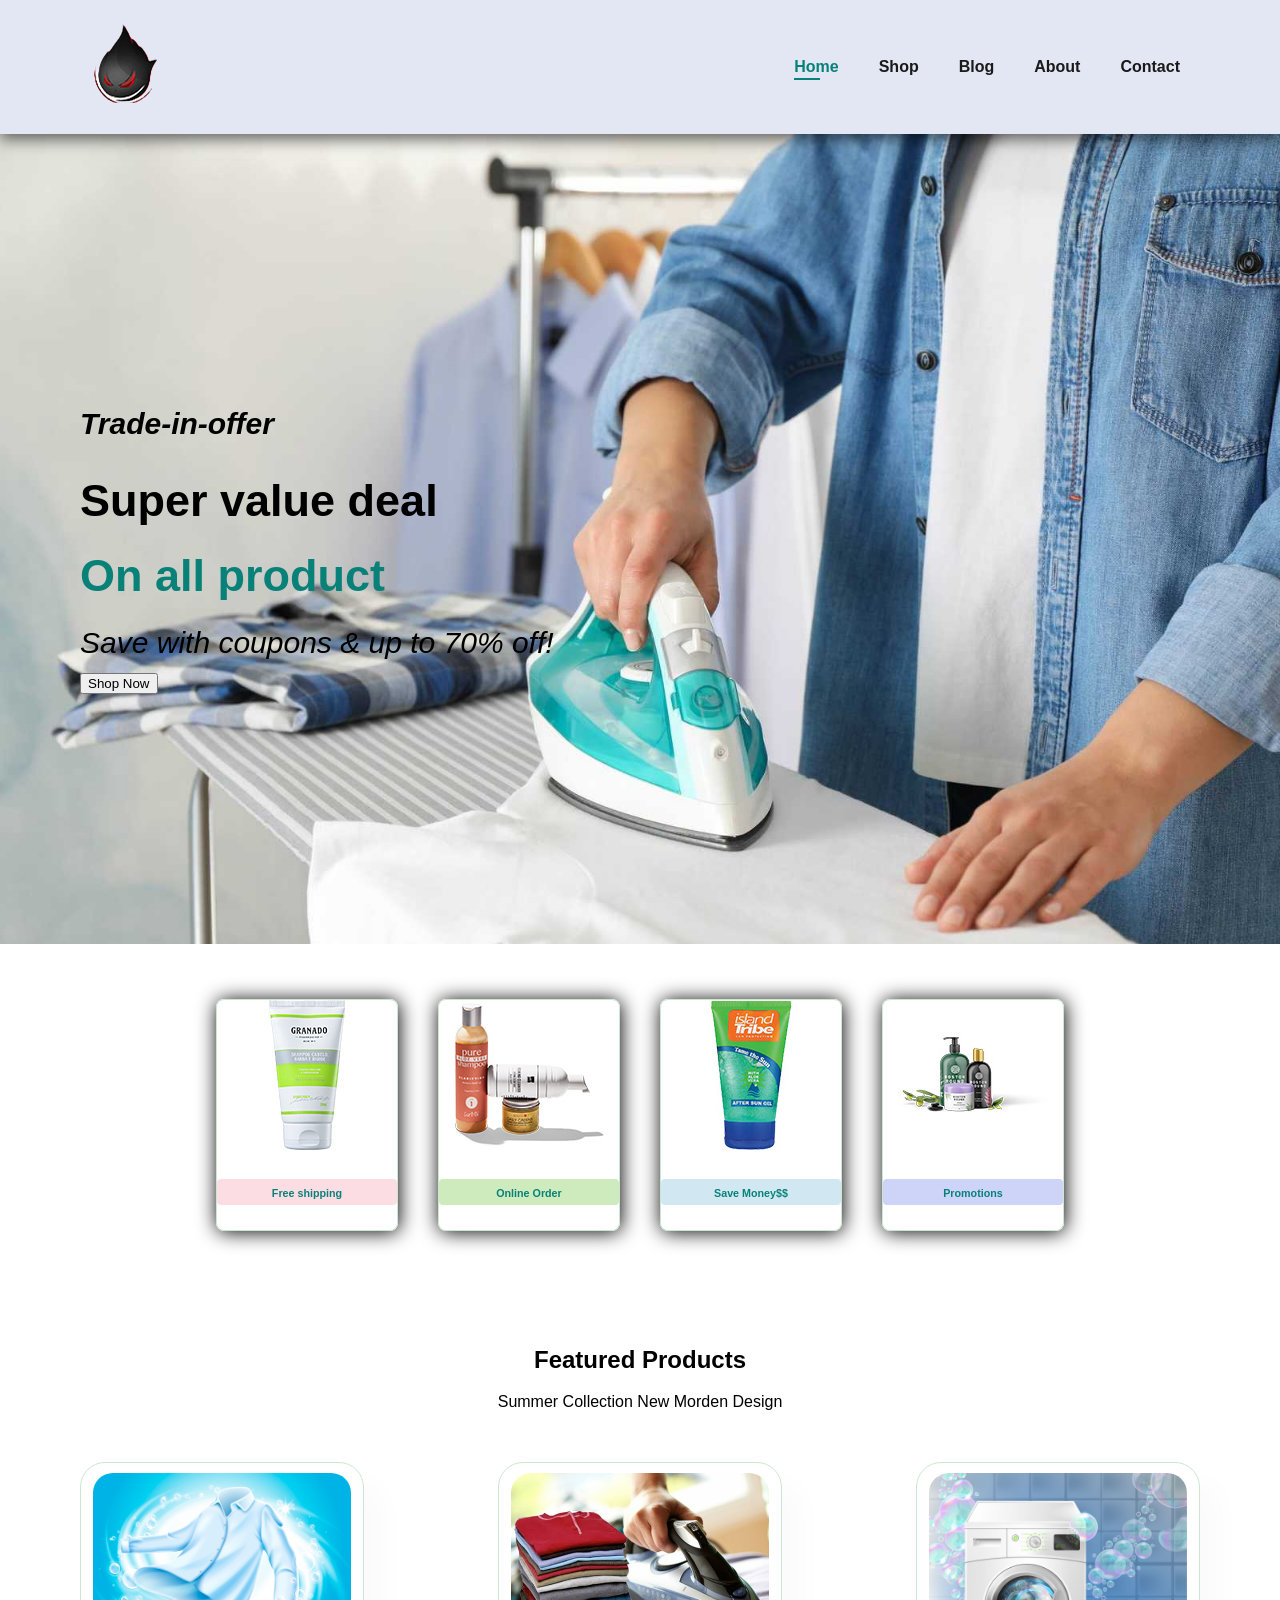
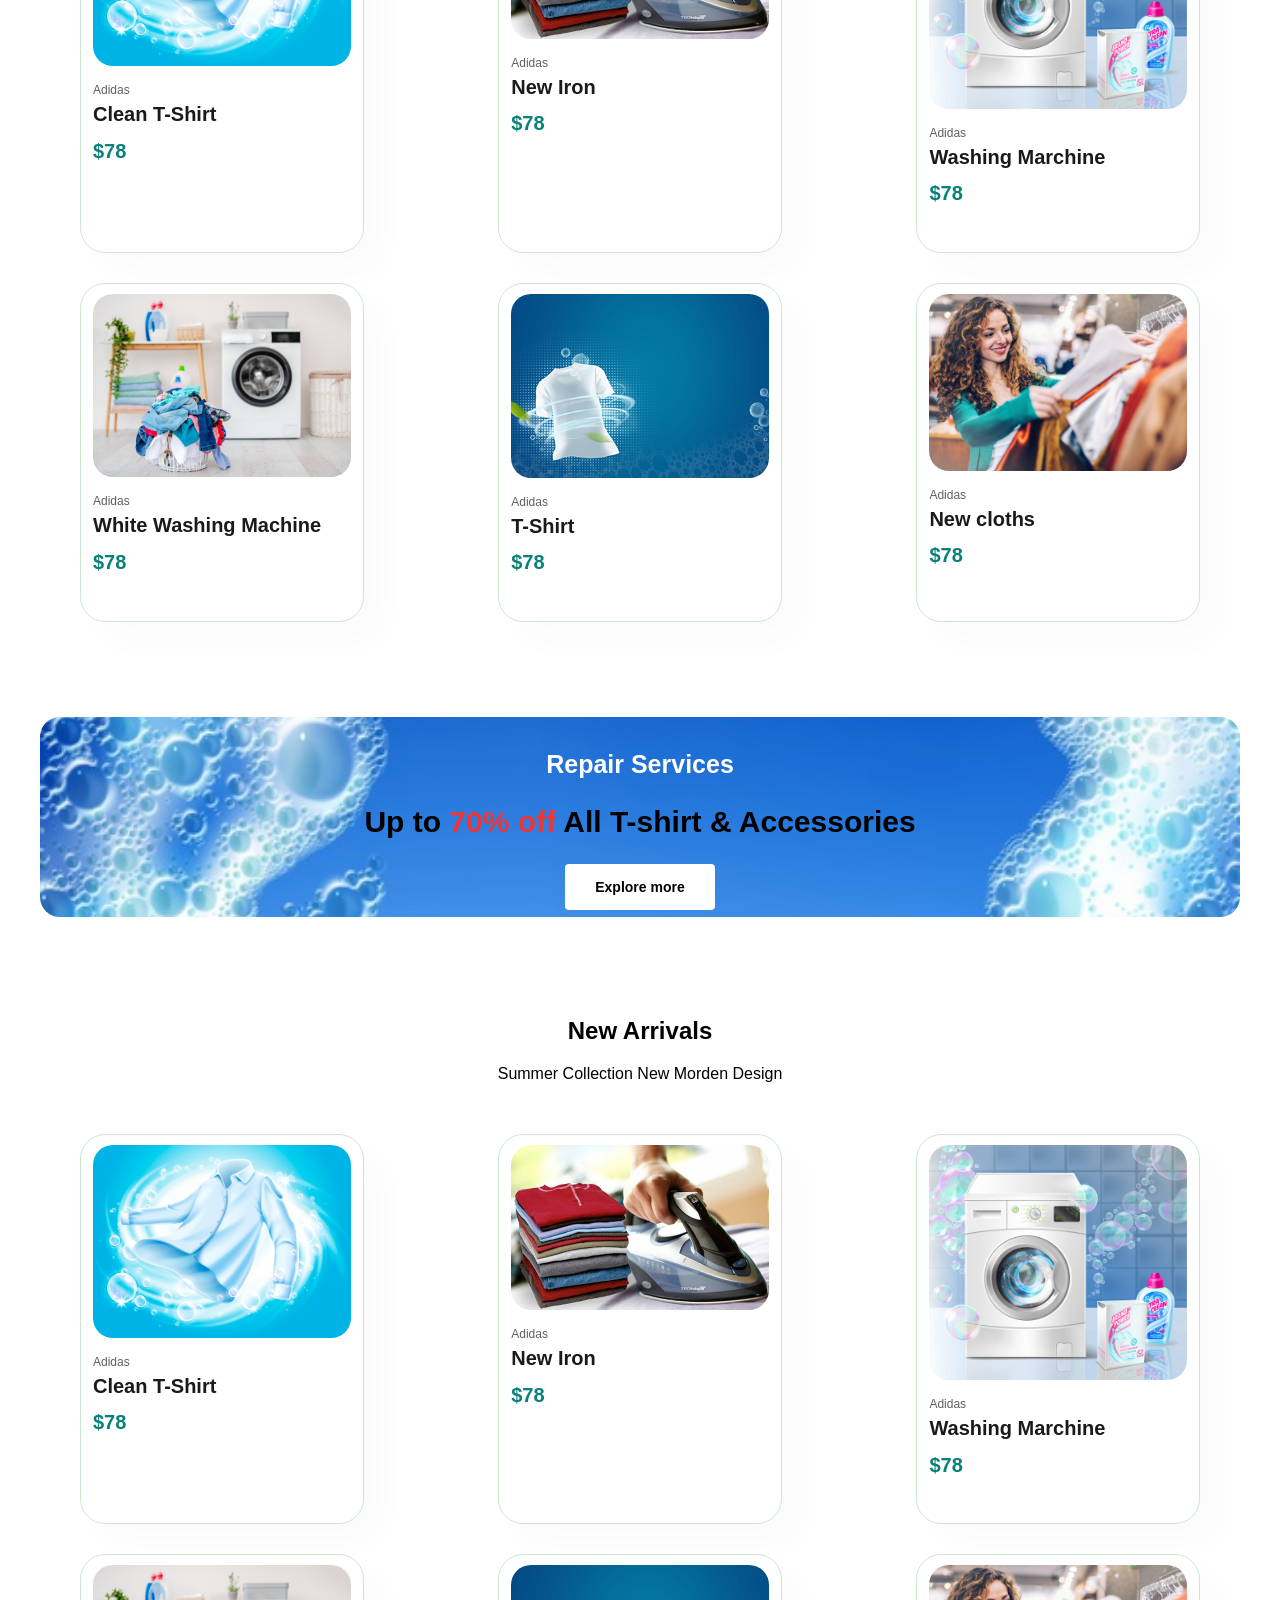
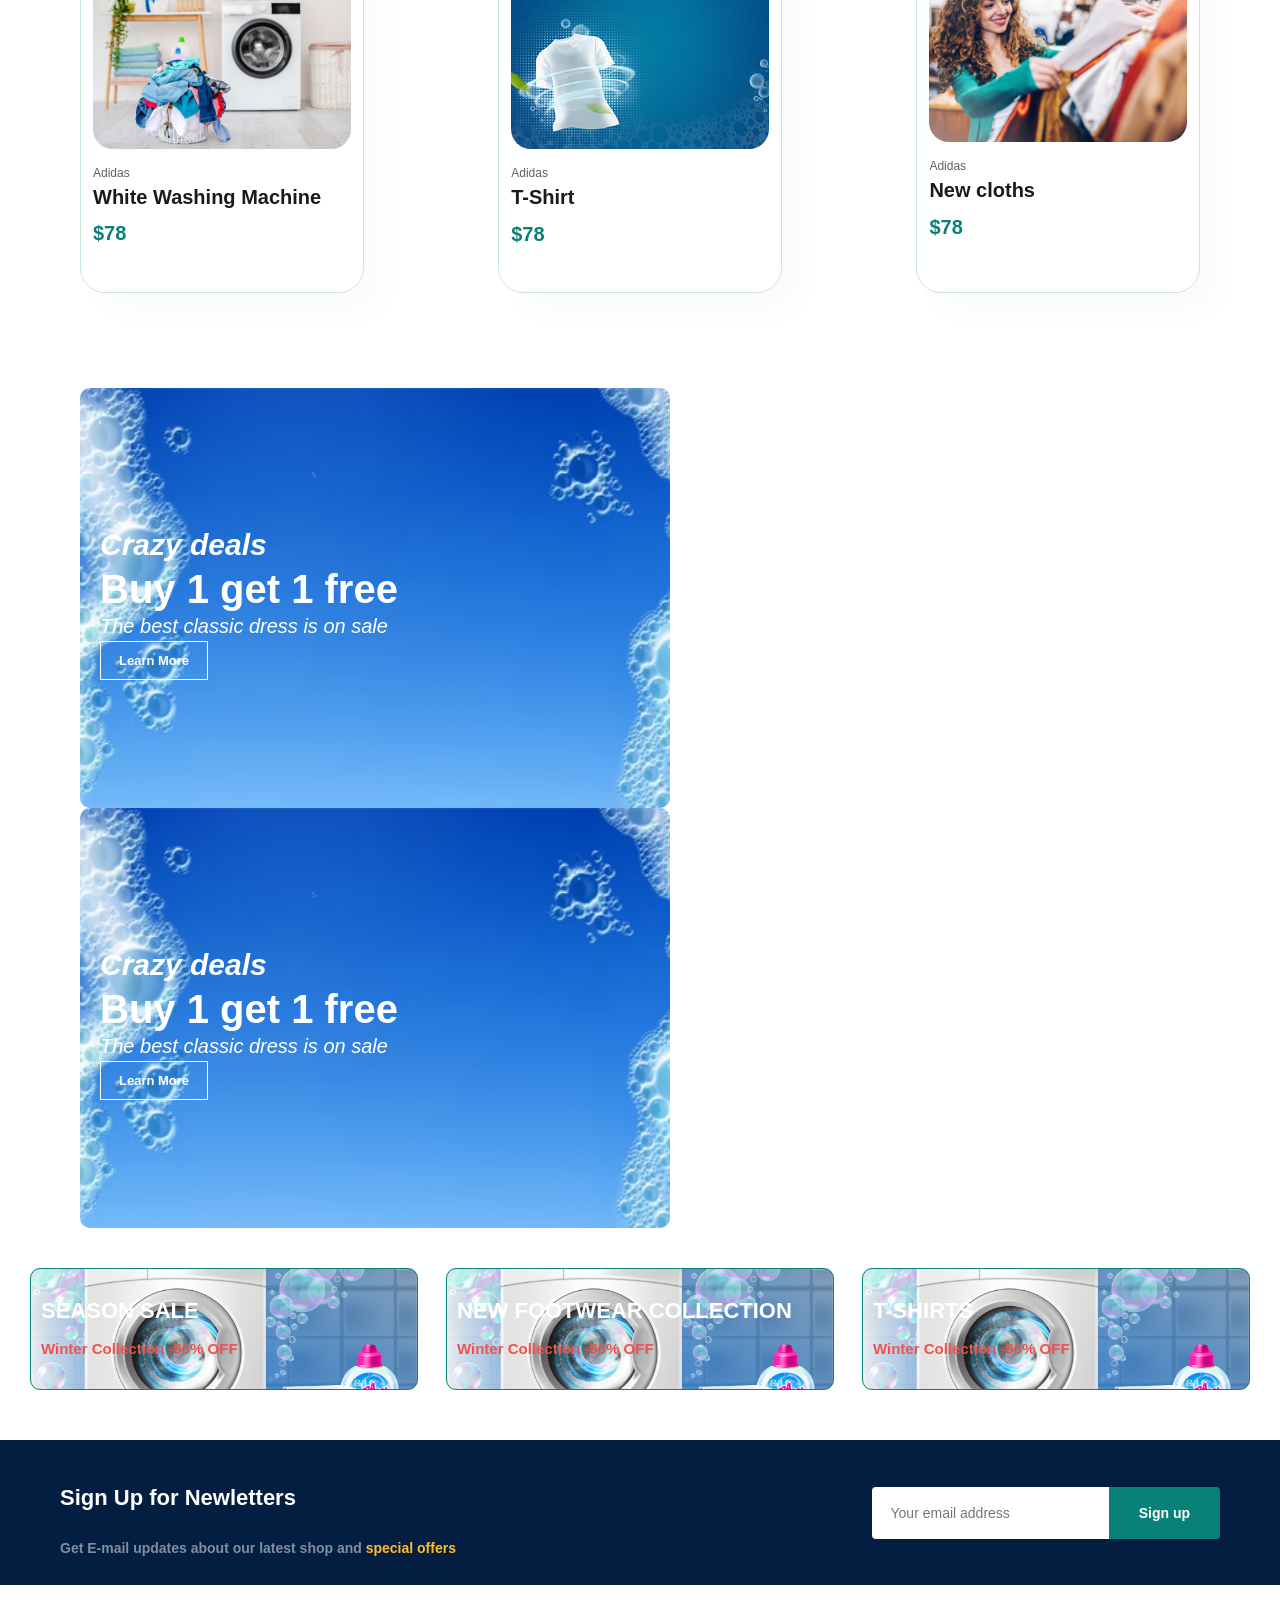
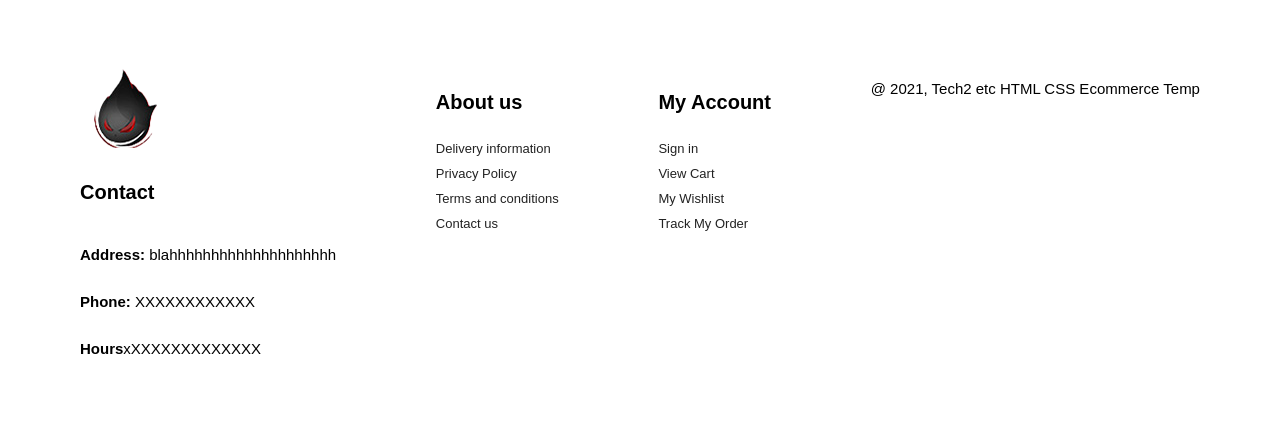
<file: index.Html>
<!DOCTYPE html>
<html>
<head>
 <title>Dave Shopping Spree</title>
 <link rel="stylesheet" href="style.css">
</head>
<body>
    <Section id="header">
       <a href="#"><img src="Img/let-go.png" alt="website logo" class="Logo"></a> 

       <div>
        <ul id="navbar">
            <li><a class="active" href="index.html">Home</a></li>
            <li><a href="shop.html">Shop</a></li>
            <li><a href="blog.html">Blog</a></li>
            <li><a href="about.html">About</a></li>
            <li><a href="contact.html">Contact</a></li>
        </ul>
       </div>
    </Section>

    <section id="hero">
        <h4><em>Trade-in-offer</em></h4>
        <h2>Super value deal</h2>
        <h1>On all product</h1>
        <p><em>Save with coupons & up to 70% off!</em></p>
        <button>Shop Now</button>
    
    </section>

    <section id="feature" class="section-p1">
        <div class="box">
           <img src="Img/new P1.jpg" alt=""> 
           <h6>Free shipping</h6>
        </div>
        <div class="box">
           <img src="Img/new P2.jpg" alt=""> 
           <h6>Online Order</h6>
        </div>
        <div class="box">
           <img src="Img/new p3.jpg" alt=""> 
           <h6>Save Money$$</h6>
        </div>
        <div class="box">
           <img src="Img/New P5.jpg" alt=""> 
           <h6>Promotions</h6>
        </div>
    </section>

    <section id="product1" class="section-p1">
        <h2>Featured Products</h2>
        <p>Summer Collection New Morden Design</p>
        <div class="pro-container">
            <div class="pro">
             <img src="Img/white-shirt-washed-spun-water-with-soap-bubble-elements-blue-background-illustration_317442-95.jpg" alt="">
               <div class="des">
                    <span>Adidas</span>
                    <h5>Clean T-Shirt</h5>
                    <div class="star">
                        <i class="fas fa-star"></i>
                        <i class="fas fa-star"></i>
                        <i class="fas fa-star"></i>
                        <i class="fas fa-star"></i>
                        <i class="fas fa-star"></i>
                    </div>
                    <h4>$78</h4>
                    <a href="#"><i class="fal fa-shopping-cart"></i></a>
               </div>    
            </div>
             <div class="pro">
             <img src="Img/Iron.png" alt="">
               <div class="des">
                    <span>Adidas</span>
                    <h5>New Iron</h5>
                    <div class="star">
                        <i class="fas fa-star"></i>
                        <i class="fas fa-star"></i>
                        <i class="fas fa-star"></i>
                        <i class="fas fa-star"></i>
                        <i class="fas fa-star"></i>
                    </div>
                    <h4>$78</h4>
                    <a href="#"><i class="fal fa-shopping-cart"></i></a>
               </div>    
            </div>
             <div class="pro">
             <img src="Img/washing machine.jpg" alt="">
               <div class="des">
                    <span>Adidas</span>
                    <h5>Washing Marchine</h5>
                    <div class="star">
                        <i class="fas fa-star"></i>
                        <i class="fas fa-star"></i>
                        <i class="fas fa-star"></i>
                        <i class="fas fa-star"></i>
                        <i class="fas fa-star"></i>
                    </div>
                    <h4>$78</h4>
                    <a href="#"><i class="fal fa-shopping-cart"></i></a>
               </div>    
            </div>
             <div class="pro">
             <img src="Img/washing.jpg" alt="">
               <div class="des">
                    <span>Adidas</span>
                    <h5>White Washing Machine</h5>
                    <div class="star">
                        <i class="fas fa-star"></i>
                        <i class="fas fa-star"></i>
                        <i class="fas fa-star"></i>
                        <i class="fas fa-star"></i>
                        <i class="fas fa-star"></i>
                    </div>
                    <h4>$78</h4>
                    <a href="#"><i class="fal fa-shopping-cart"></i></a>
               </div>    
            </div>
             <div class="pro">
             <img src="Img/white cloth.jpg" alt="">
               <div class="des">
                    <span>Adidas</span>
                    <h5>T-Shirt</h5>
                    <div class="star">
                        <i class="fas fa-star"></i>
                        <i class="fas fa-star"></i>
                        <i class="fas fa-star"></i>
                        <i class="fas fa-star"></i>
                        <i class="fas fa-star"></i>
                    </div>
                    <h4>$78</h4>
                    <a href="#"><i class="fal fa-shopping-cart"></i></a>
               </div>    
            </div>
            <div class="pro">
             <img src="Img/clothing.png" alt="">
               <div class="des">
                    <span>Adidas</span>
                    <h5>New cloths</h5>
                    <div class="star">
                        <i class="fas fa-star"></i>
                        <i class="fas fa-star"></i>
                        <i class="fas fa-star"></i>
                        <i class="fas fa-star"></i>
                        <i class="fas fa-star"></i>
                    </div>
                    <h4>$78</h4>
                    <a href="#"><i class="fal fa-shopping-cart"></i></a>
               </div>    
            </div>
            
        </div>
    </section>
    <section id="banner" class="section-m1">
        <h4>Repair Services</h4>
        <h1>Up to <span>70% off</span>  All T-shirt & Accessories</h1>
        <button class="normal">Explore more</button>
    </section>

    <section id="product1" class="section-p1">
        <h2>New Arrivals</h2>
        <p>Summer Collection New Morden Design</p>
        <div class="pro-container">
            <div class="pro">
             <img src="Img/white-shirt-washed-spun-water-with-soap-bubble-elements-blue-background-illustration_317442-95.jpg" alt="">
               <div class="des">
                    <span>Adidas</span>
                    <h5>Clean T-Shirt</h5>
                    <div class="star">
                        <i class="fas fa-star"></i>
                        <i class="fas fa-star"></i>
                        <i class="fas fa-star"></i>
                        <i class="fas fa-star"></i>
                        <i class="fas fa-star"></i>
                    </div>
                    <h4>$78</h4>
                    <a href="#"><i class="fal fa-shopping-cart"></i></a>
               </div>    
            </div>
             <div class="pro">
             <img src="Img/Iron.png" alt="">
               <div class="des">
                    <span>Adidas</span>
                    <h5>New Iron</h5>
                    <div class="star">
                        <i class="fas fa-star"></i>
                        <i class="fas fa-star"></i>
                        <i class="fas fa-star"></i>
                        <i class="fas fa-star"></i>
                        <i class="fas fa-star"></i>
                    </div>
                    <h4>$78</h4>
                    <a href="#"><i class="fal fa-shopping-cart"></i></a>
               </div>    
            </div>
             <div class="pro">
             <img src="Img/washing machine.jpg" alt="">
               <div class="des">
                    <span>Adidas</span>
                    <h5>Washing Marchine</h5>
                    <div class="star">
                        <i class="fas fa-star"></i>
                        <i class="fas fa-star"></i>
                        <i class="fas fa-star"></i>
                        <i class="fas fa-star"></i>
                        <i class="fas fa-star"></i>
                    </div>
                    <h4>$78</h4>
                    <a href="#"><i class="fal fa-shopping-cart"></i></a>
               </div>    
            </div>
             <div class="pro">
             <img src="Img/washing.jpg" alt="">
               <div class="des">
                    <span>Adidas</span>
                    <h5>White Washing Machine</h5>
                    <div class="star">
                        <i class="fas fa-star"></i>
                        <i class="fas fa-star"></i>
                        <i class="fas fa-star"></i>
                        <i class="fas fa-star"></i>
                        <i class="fas fa-star"></i>
                    </div>
                    <h4>$78</h4>
                    <a href="#"><i class="fal fa-shopping-cart"></i></a>
               </div>    
            </div>
             <div class="pro">
             <img src="Img/white cloth.jpg" alt="">
               <div class="des">
                    <span>Adidas</span>
                    <h5>T-Shirt</h5>
                    <div class="star">
                        <i class="fas fa-star"></i>
                        <i class="fas fa-star"></i>
                        <i class="fas fa-star"></i>
                        <i class="fas fa-star"></i>
                        <i class="fas fa-star"></i>
                    </div>
                    <h4>$78</h4>
                    <a href="#"><i class="fal fa-shopping-cart"></i></a>
               </div>    
            </div>
            <div class="pro">
             <img src="Img/clothing.png" alt="">
               <div class="des">
                    <span>Adidas</span>
                    <h5>New cloths</h5>
                    <div class="star">
                        <i class="fas fa-star"></i>
                        <i class="fas fa-star"></i>
                        <i class="fas fa-star"></i>
                        <i class="fas fa-star"></i>
                        <i class="fas fa-star"></i>
                    </div>
                    <h4>$78</h4>
                    <a href="#"><i class="fal fa-shopping-cart"></i></a>
               </div>    
            </div>
            
        </div>
    </section>

    <section id="sm-banner" class="section-p1"> 
        <div class="banner-box">
            <h4><em>Crazy deals</em></h4>
            <h2>Buy 1 get 1 free</h2>
            <span><em>The best classic dress is on sale</em></span>
            <button class="white">Learn More</button>
        </div>
        <div class="banner-box">
            <h4><em>Crazy deals</em></h4>
            <h2>Buy 1 get 1 free</h2>
            <span><em>The best classic dress is on sale</em></span>
            <button class="white">Learn More</button>
        </div>
    </section>

    <section id="banner3">
        <div class="banner-box">
            <h2>SEASON SALE</h2>
            <h3>Winter Collection -50% OFF</h3>
        </div>
        <div class="banner-box">
            <h2>NEW FOOTWEAR COLLECTION</h2>
            <h3>Winter Collection -50% OFF</h3>
        </div>
        <div class="banner-box">
            <h2>T-SHIRTS</h2>
            <h3>Winter Collection -50% OFF</h3>
        </div>
    </section>

    <section id="newsletter" class="section-p1">
        <div class="newstext">
            <h4>Sign Up for Newletters</h4>
            <p>Get E-mail updates about our latest shop and <span>special offers</span>
            </p>
        </div>
        <div class="form">
            <input type="text" placeholder="Your email address">
            <button class="normal">Sign up</button>
        </div>
    </section>

    <footer class="section-p1">
        <div class="col">
            <img src="Img/let-go.png" alt="">
            <h4>Contact</h4>
            <p><strong>Address:</strong> blahhhhhhhhhhhhhhhhhhhh</p>
            <p><strong>Phone:</strong> XXXXXXXXXXXX</p>
            <p><strong>Hours</strong>xXXXXXXXXXXXXX</p> 
            </div>
        </div>

        <div class="col">
            <h4>About us</h4>
            <a href="about.html">Delivery information</a>
            <a href="about.html">Privacy Policy</a>
            <a href="about.html">Terms and conditions</a>
            <a href="about.html">Contact us</a>
        </div>
         
         <div class="col">
            <h4>My Account</h4>
            <a href="about.html">Sign in</a>
            <a href="about.html">View Cart</a>
            <a href="about.html">My Wishlist</a>
            <a href="about.html">Track My Order</a>
        </div>

        <div class="copyrights">
            <p>@ 2021, Tech2 etc HTML CSS Ecommerce Temp</p>
        </div>
    </footer>
</body>
</html>
</file>
<file: style.css>
body{
    margin: 0;
    padding: 0;
}
body{
    font-family: Arial, Helvetica, sans-serif;
   
}
#header{
  display: flex;
  align-items: center;
  justify-content: space-between;  
  padding: 20px 80px;
  background-color: #e3e6f3;
  box-shadow: 0 5px 15px rgba(0, 0, 0, 0.6);
  z-index: 999;
  position: sticky;
  top: 0;
  left: 0;
}

#navbar{
    display: flex;
    align-items: center;
    justify-content: center;
}
#navbar li{
    list-style: none;
    padding: 0 20px;
    position: relative;
} 
#navbar li a{
    text-decoration: none;
    font-size: 16px;
    font-weight: 600;
    color: #1a1a1a;
    transition: 0.5s
}
#navbar li a:hover,
#navbar li a.active{
color: #088178;
} 
    
#navbar li a.active::after,
#navbar li a:hover::after{
    content: "";
    width: 30%;
    height: 2px;
    background-color: #088178;
    position: absolute;
    bottom: -4px;
    left: 20px;
} 

#hero {
    background-image: url("Img/Trying.jpg");
    height: 90vh;
    width: 100%;
    background-size: cover;
    background-position: top 25% right 0;
    padding: 0 80px;
    display: flex;
    flex-direction: column;
    align-items: flex-start;
    justify-content: center;
    font-size: 30px;
    line-height: 0 ;
}

#hero h1{
    color: #088178 ;
}

.section-p1{
    padding: 40px 80px;
}

#feature{
    display: flex;
    align-items: center;
    justify-content: center;
    flex-wrap: wrap;
}

#feature .box{
    width: 180px;
    text-align: center;
    padding: 25px 15;
    box-shadow: 1px 1px 20px rgba(0, 0, 0, 03);
    border: 1px solid #cce7d0;
    border-radius: 8px;
    margin: 15px 20px;
}

#feature .box:hover{
    box-shadow: 1px 1px 40px rgba(70, 62, 221, 0.10);
}

#feature .box h6{
    padding: 9px 8px 6px 8px;
    line-height: 1;
    border-radius: 4px;
    color: #088178;
    background-color: #fddde4 ;
}

#feature .box:nth-child(2) h6{
    background-color: #cdebbc;
}

#feature .box:nth-child(3) h6{
    background-color: #d1e8f2 ;
}

#feature .box:nth-child(4) h6{
    background-color: #cdd4f8;
}

#product1{
    text-align: center;
} 

#product1 .pro-container{
    display: flex;
    justify-content: space-between;
    padding-top: 20px;
    flex-wrap: wrap;
}

#product1 .pro{
    width: 23%;
    min-width: 250px;
    padding: 10px 12px;
    border: 1px solid #cce7d0;
    border-radius: 25px;
    cursor: pointer;
    box-shadow: 20px 20px 30px rgb(0, 0, 0,0.02);
    margin: 15px 0;
    transition: 0.2s ease;
}

#product1 .pro:hover{
    box-shadow: 20px 20px 30px rgb(0, 0, 0, 0.06);
}

#product1 .pro img{
    width: 100%;
    border-radius: 20px;
} 

#product1 .pro .des{
    text-align: start;
    padding: 10px 0;
}

#product1 .pro .des span{
    color: #606063;
    font-size: 12px;
}

#product1 .pro .des h5{
    color: #1a1a1a;
    font-size: 20px;
    margin-top: 5px;
}

#product1 .pro .des h4{
    font-size: 20px;
    font-weight: 700;
    color: #088178;
    margin-top: -20px;
}
.section-m1{
    margin: 40px;
}
#banner{
    display: flex;
    flex-direction: column;
    align-items: center;
    text-align: center;
    background-image: url(Img/Capture.PNG);
    height: 200px;
    border-radius: 20px;
    background-size: cover;
    background-position: center;
}
#banner h4{
    color: white;
    font-size: 25px;
    margin-bottom: 1px;
}
#banner h1{
    font-size: 30px;
}
#banner span{
    color: #ef3636;
}
button.normal{
    font-size: 14px;
    font-weight: 600;
    padding: 15px 30px;
    color: #000;
    background-color: #fff;
    border-radius: 4px;
    border: none;
    cursor: pointer;
    transition: 0.2s;
}
#banner button:hover{
    background: #088178;
    color: #fff;
}

#sm-banner{
display: flex;
justify-content: space-between;
flex-wrap: wrap;
}

#sm-banner .banner-box{
    display: flex;
    flex-direction: column;
    align-items: flex-start;
    text-align: center;
    background-image: url(Img/Capture.PNG);
    min-height: 300px;
    min-width: 550px;
    height: 200px;
    background-size: cover;
    background-position: center;
    padding: 20px;
    padding-top: 100px;
    border-radius: 10px;
}
#sm-banner h4{
    color: #fff;
    font-size: 30px;
    font-weight: 400px;
    margin-bottom: -10px;
}

#sm-banner h2{
    color: #fff;
    font-size: 40px;
    font-weight: 800px;
    margin-bottom: 3px;
    margin-top: 15px;
}

#sm-banner span{
    color: #fff;
    font-size: 20px;
    font-weight: 500px;
    margin-bottom: 3px;
}

button.white{
    font-size: 13px;
    font-weight: 600;
    padding: 11px 18px;
    color: #fff;
    background-color: transparent;
    cursor: pointer;
    border: 1px solid #fff;
    transition: 0.2s;
}

#sm-banner .banner-box:hover button{
    background: #088178;
    border: 1px solid #088178;
}

#banner3{
    display: flex;
    justify-content: space-between;
    flex-wrap: wrap;
    padding: 0 30px;
    margin-bottom: 50px;
}

#banner3 .banner-box{
    display: flex;
    flex-direction: column;
    align-items: flex-start;
    background-image: url(Img/1621.jpg);
    border-radius: 10px;
    min-width: 30%;
    height: 100px;
    background-size: cover;
    background-position: center;
    padding: 10px;
    border: 1px solid #088178;
}

#banner3 h2{
    color: white;
    font-weight: 900;
    font-size: 22px;
    margin-bottom: 1px;
}

#banner3 h3{
    color: #ec544e;
    font-weight: 800;
    font-size: 15px;
}

#newsletter{
    display: flex;
    justify-content: space-between;
    flex-wrap: wrap;
    align-items: center;
    background-color: #041e42;
    padding: 15px 60px;
    margin-bottom: 40PX;
}

#newsletter h4{
    font-size: 22px;
    font-weight: 700;
    color: #fff;
}

#newsletter p{
    font-size: 14px;
    font-weight: 600;
    color: #818ea0;
}

#newsletter p span{
    color: #ffbd27;
}

#newsletter .form{
    display:flex;
    width: 30%;
}
#newsletter input{
    height: 3.125rem;
    padding: 0 1.25em;
    font-size: 14px;
    width: 100%;
    border: 1px solid transparent;
    border-radius: 4px;
    outline: none;
    border-top-right-radius: 0;
    border-bottom-right-radius: 0;
}

#newsletter button{
    background-color: #088178;
    color: #fff;
    white-space: nowrap;
    border-top-left-radius: 0;
    border-bottom-left-radius: 0;
}
footer{
    display: flex;
    flex-wrap: wrap;
    justify-content: space-between; 
}

footer .col{
    display: flex;
    flex-direction: column;
    align-items: flex-start;
    margin-bottom: 20px;
}

footer h4{
    font-size: 20px;
}
footer p{
    font-size: 15px;
}
footer a{
    font-size: 13px;
    text-decoration: none;
    color: #222;
    margin-bottom: 10px;
}

footer a:hover{
    color: #088178;
}

footer .copyright{
    width: 100%;
    text-align: center;
}
</file>
